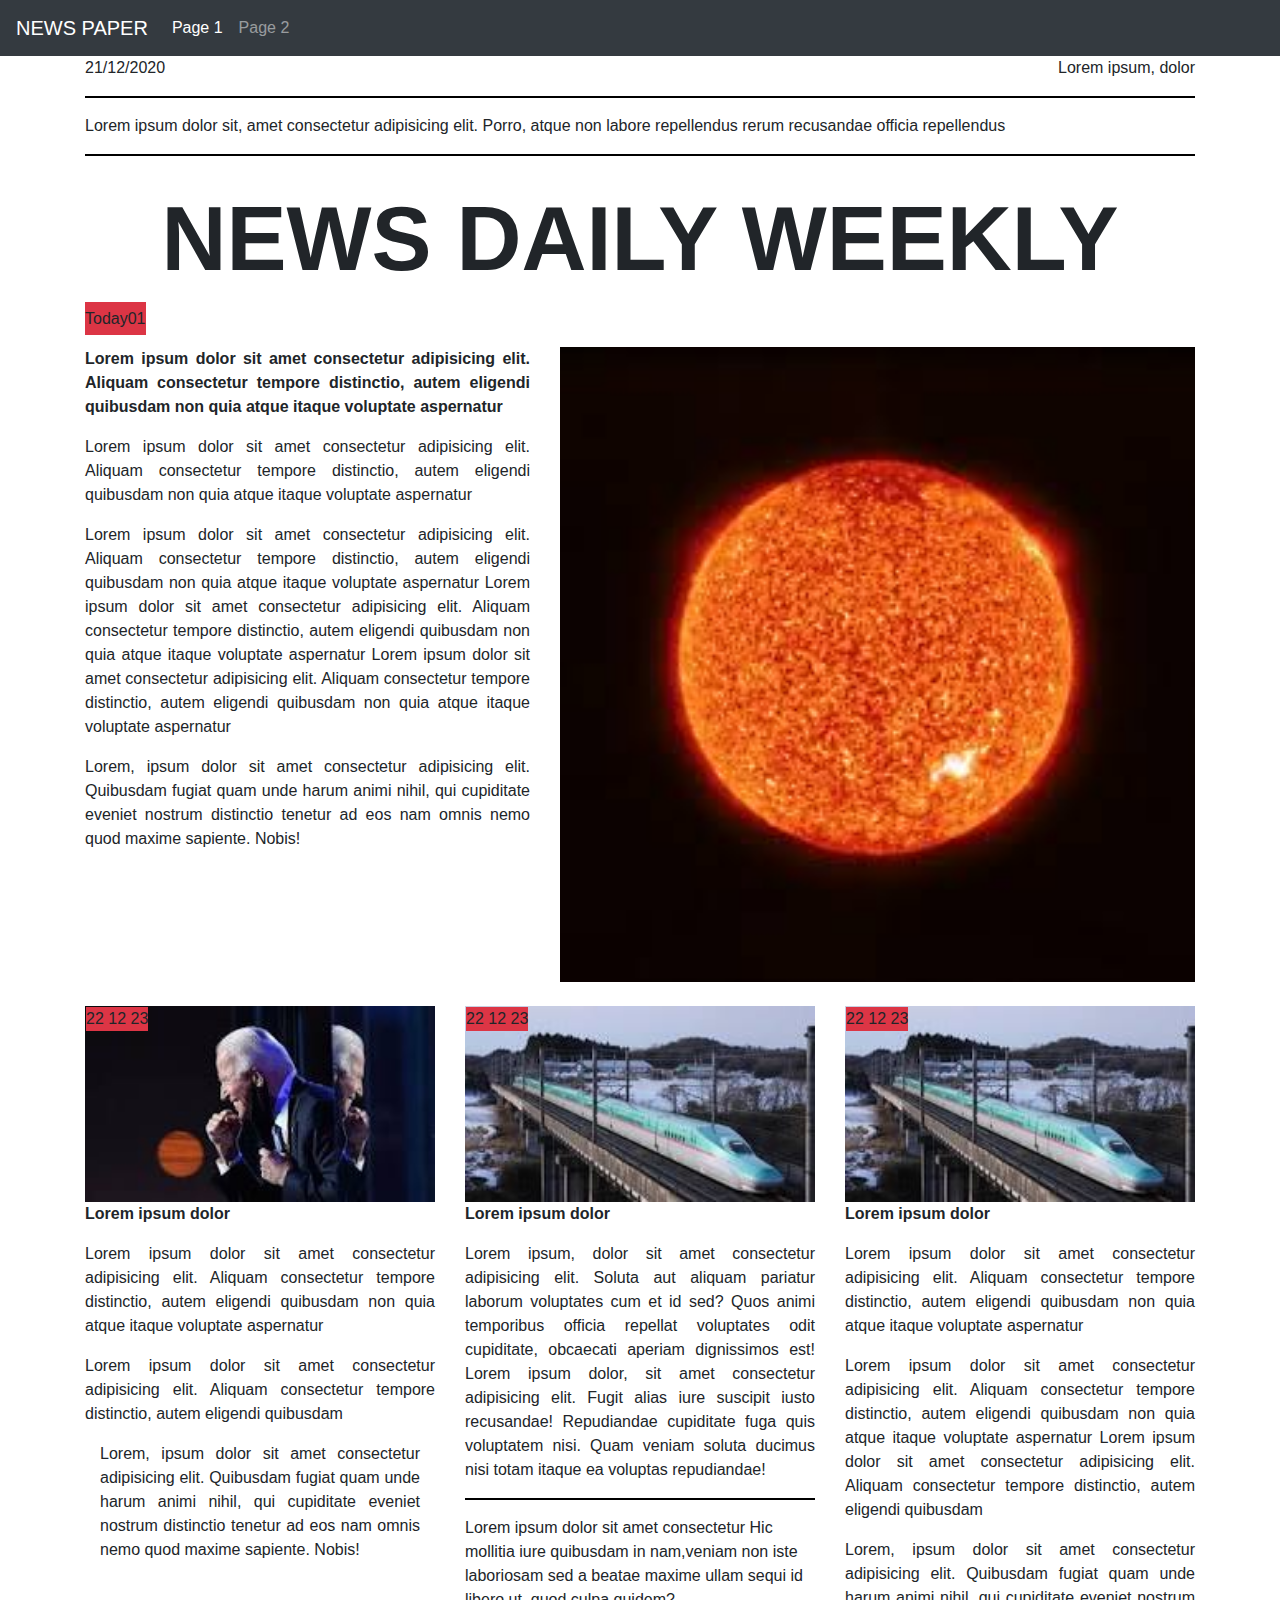
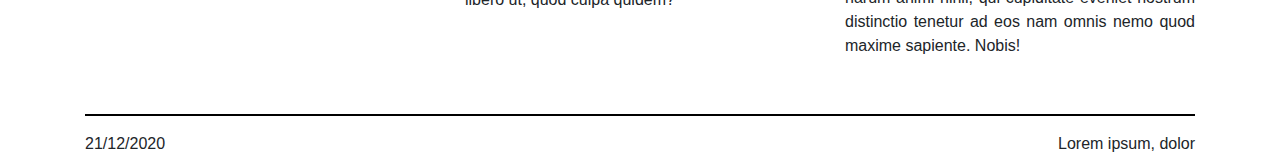
<file: index.html>
<html lang="en">
<head>
    <meta charset="UTF-8">
    <meta name="viewport" content="width=device-width, initial-scale=1.0">
    <link rel="stylesheet" href="https://cdn.jsdelivr.net/npm/bootstrap@4.5.3/dist/css/bootstrap.min.css" >
    <link rel="stylesheet" href="style.css"> 
    <title>Bootstrap Newspaper</title>
</head>
<body>
    <script src="https://code.jquery.com/jquery-3.5.1.slim.min.js" integrity="sha384-DfXdz2htPH0lsSSs5nCTpuj/zy4C+OGpamoFVy38MVBnE+IbbVYUew+OrCXaRkfj" crossorigin="anonymous"></script>
    <script src="https://cdn.jsdelivr.net/npm/bootstrap@4.5.3/dist/js/bootstrap.bundle.min.js" integrity="sha384-ho+j7jyWK8fNQe+A12Hb8AhRq26LrZ/JpcUGGOn+Y7RsweNrtN/tE3MoK7ZeZDyx" crossorigin="anonymous"></script>
     

    <nav class="navbar navbar-expand-lg navbar-dark bg-dark">
        <a class="navbar-brand" href="index.html">NEWS PAPER</a>
        <button class="navbar-toggler" type="button" data-toggle="collapse" data-target="#navbarSupportedContent" aria-controls="navbarSupportedContent" aria-expanded="false" aria-label="Toggle navigation">
          <span class="navbar-toggler-icon"></span>
        </button>
      
        <div class="collapse navbar-collapse" id="navbarSupportedContent">
          <ul class="navbar-nav mr-auto">
            <li class="nav-item active">
              <a class="nav-link" href="index.html">Page 1<span class="sr-only">(current)</span></a>
            </li>
            <li class="nav-item">
              <a class="nav-link" href="index2.html">Page 2</a>
            </li>
           </ul>
        </div>
    </nav>
    <div class="container">
       <div class="row">
           <div class="col-6 text-left">
               21/12/2020
           </div>
           <div class="col-6 text-right">
            Lorem ipsum, dolor
           </div>
       </div>
       <div class="row">
           <div class="col-12">
            <hr style="height:1px;"color=black>
            Lorem ipsum dolor sit, amet consectetur adipisicing elit. Porro, atque non labore repellendus rerum recusandae officia repellendus
            <hr style="height:1px;"color=black>
            </div>
       </div>
       <div class="row">
           <div class="col-12 font-weight-bold largetext text-center">
              NEWS DAILY WEEKLY
           </div>
       </div>
       <div class="row">
          <div class="col-12">
            <p><span class="bg-danger py-2">
                Today01
              </span></p>
          </div>
       </div>
       <div class="row">
           <div class="col-lg-5 col-md-12 col-s-12 col-xs-12">
                  <p class="font-weight-bold text-justify">
                      Lorem ipsum dolor sit amet consectetur adipisicing elit. 
                      Aliquam consectetur tempore distinctio, autem eligendi quibusdam 
                      non quia atque itaque voluptate aspernatur 
                  </p>
                  <p class="text-justify">
                    Lorem ipsum dolor sit amet consectetur adipisicing elit. 
                    Aliquam consectetur tempore distinctio, autem eligendi quibusdam 
                    non quia atque itaque voluptate aspernatur 
                  </p>
                  <p class="text-justify">
                    Lorem ipsum dolor sit amet consectetur adipisicing elit. 
                    Aliquam consectetur tempore distinctio, autem eligendi quibusdam 
                    non quia atque itaque voluptate aspernatur Lorem ipsum dolor sit amet consectetur adipisicing elit. 
                    Aliquam consectetur tempore distinctio, autem eligendi quibusdam 
                    non quia atque itaque voluptate aspernatur Lorem ipsum dolor sit amet consectetur adipisicing elit. 
                    Aliquam consectetur tempore distinctio, autem eligendi quibusdam 
                    non quia atque itaque voluptate aspernatur 
                  </p>
                    <p class="text-justify">
                    Lorem, ipsum dolor sit amet consectetur adipisicing elit. Quibusdam fugiat quam unde harum animi nihil, qui cupiditate eveniet 
                    nostrum distinctio tenetur ad eos nam omnis nemo quod maxime sapiente. Nobis!
                    <p>
           </div>
           <div class="col-lg-7 col-md-12 col-s-12 col-xs-12">
                <img src="sun.jpg" class = "image-fluid" alt="img" style="width: 100%;height:auto;">
           </div>
       </div>
       <div class="row py-4">
           <div class="col-lg-4 col-md-4 col-s-4 col-xs-12">
                    <img src ="us.jpg" class="image-fluid" style="width:100%;height:auto;">
                    <div class="top-left bg-danger">22 12 23</div>
                    <p class="font-weight-bold text-justify">
                        Lorem ipsum dolor
                    </p>
                    <p class="text-justify">
                    Lorem ipsum dolor sit amet consectetur adipisicing elit. 
                    Aliquam consectetur tempore distinctio, autem eligendi quibusdam 
                    non quia atque itaque voluptate aspernatur 
                    </p>
                    <p class="text-justify">
                    Lorem ipsum dolor sit amet consectetur adipisicing elit. 
                    Aliquam consectetur tempore distinctio, autem eligendi quibusdam 
                    </p>
                    <p class="col-12 text-justify">
                    Lorem, ipsum dolor sit amet consectetur adipisicing elit. Quibusdam fugiat quam unde harum animi nihil, qui cupiditate eveniet 
                    nostrum distinctio tenetur ad eos nam omnis nemo quod maxime sapiente. Nobis!
                    </p>
                </div>
                <div class="col-lg-4 col-md-4 col-s-4 col-xs-12">
                    <img src ="metro.jpg" class="image-fluid"  style="width:100%;height:auto;">  
                    <div class="top-left bg-danger">22 12 23</div>
                    <p class="font-weight-bold text-justify">
                        Lorem ipsum dolor
                    </p>
                    <p class="text-justify">
                        Lorem ipsum, dolor sit amet consectetur adipisicing elit. Soluta aut aliquam pariatur laborum voluptates cum et id sed? Quos animi temporibus officia repellat voluptates 
                        odit cupiditate, obcaecati aperiam dignissimos est! Lorem ipsum dolor, sit amet consectetur adipisicing elit. Fugit alias iure suscipit iusto recusandae! Repudiandae cupiditate fuga quis voluptatem nisi. Quam veniam soluta ducimus nisi 
                        totam itaque ea voluptas repudiandae!
                        <hr style="height:1px;"color=black>
                    </p>
                    <p>
                         Lorem ipsum dolor sit amet consectetur
                         Hic mollitia iure quibusdam in nam,veniam non iste laboriosam sed a beatae 
                         maxime ullam sequi id libero ut, quod culpa quidem?
                    </p>
                </div>
                <div class="col-lg-4 col-md-4 col-s-4 col-xs-12">
                    <img src ="metro.jpg" class="image-fluid"  style="width:100%;height:auto">  
                    <div class="top-left bg-danger">22 12 23</div>
                    <p class="font-weight-bold text-justify">
                        Lorem ipsum dolor
                    </p>
                    <p class="text-justify">
                    Lorem ipsum dolor sit amet consectetur adipisicing elit. 
                    Aliquam consectetur tempore distinctio, autem eligendi quibusdam 
                    non quia atque itaque voluptate aspernatur 
                    </p>
                    <p class="text-justify">
                    Lorem ipsum dolor sit amet consectetur adipisicing elit. 
                    Aliquam consectetur tempore distinctio, autem eligendi quibusdam 
                    non quia atque itaque voluptate aspernatur Lorem ipsum dolor sit amet consectetur adipisicing elit. 
                    Aliquam consectetur tempore distinctio, autem eligendi quibusdam  
                    </p>
                    <p class="text-justify">
                    Lorem, ipsum dolor sit amet consectetur adipisicing elit. Quibusdam fugiat quam unde harum animi nihil, qui cupiditate eveniet 
                    nostrum distinctio tenetur ad eos nam omnis nemo quod maxime sapiente. Nobis!
                    </p>
                </div>
            </div> 
       <div class="row">
            <div class="col-12">
                <hr style="height:1px;"color=black>
            </div>
            <div class="col-6 text-left">
                21/12/2020
            </div>
            <div class="col-6 text-right">
            Lorem ipsum, dolor
            </div>
        </div>
    </div>
</body>
</html>
</file>
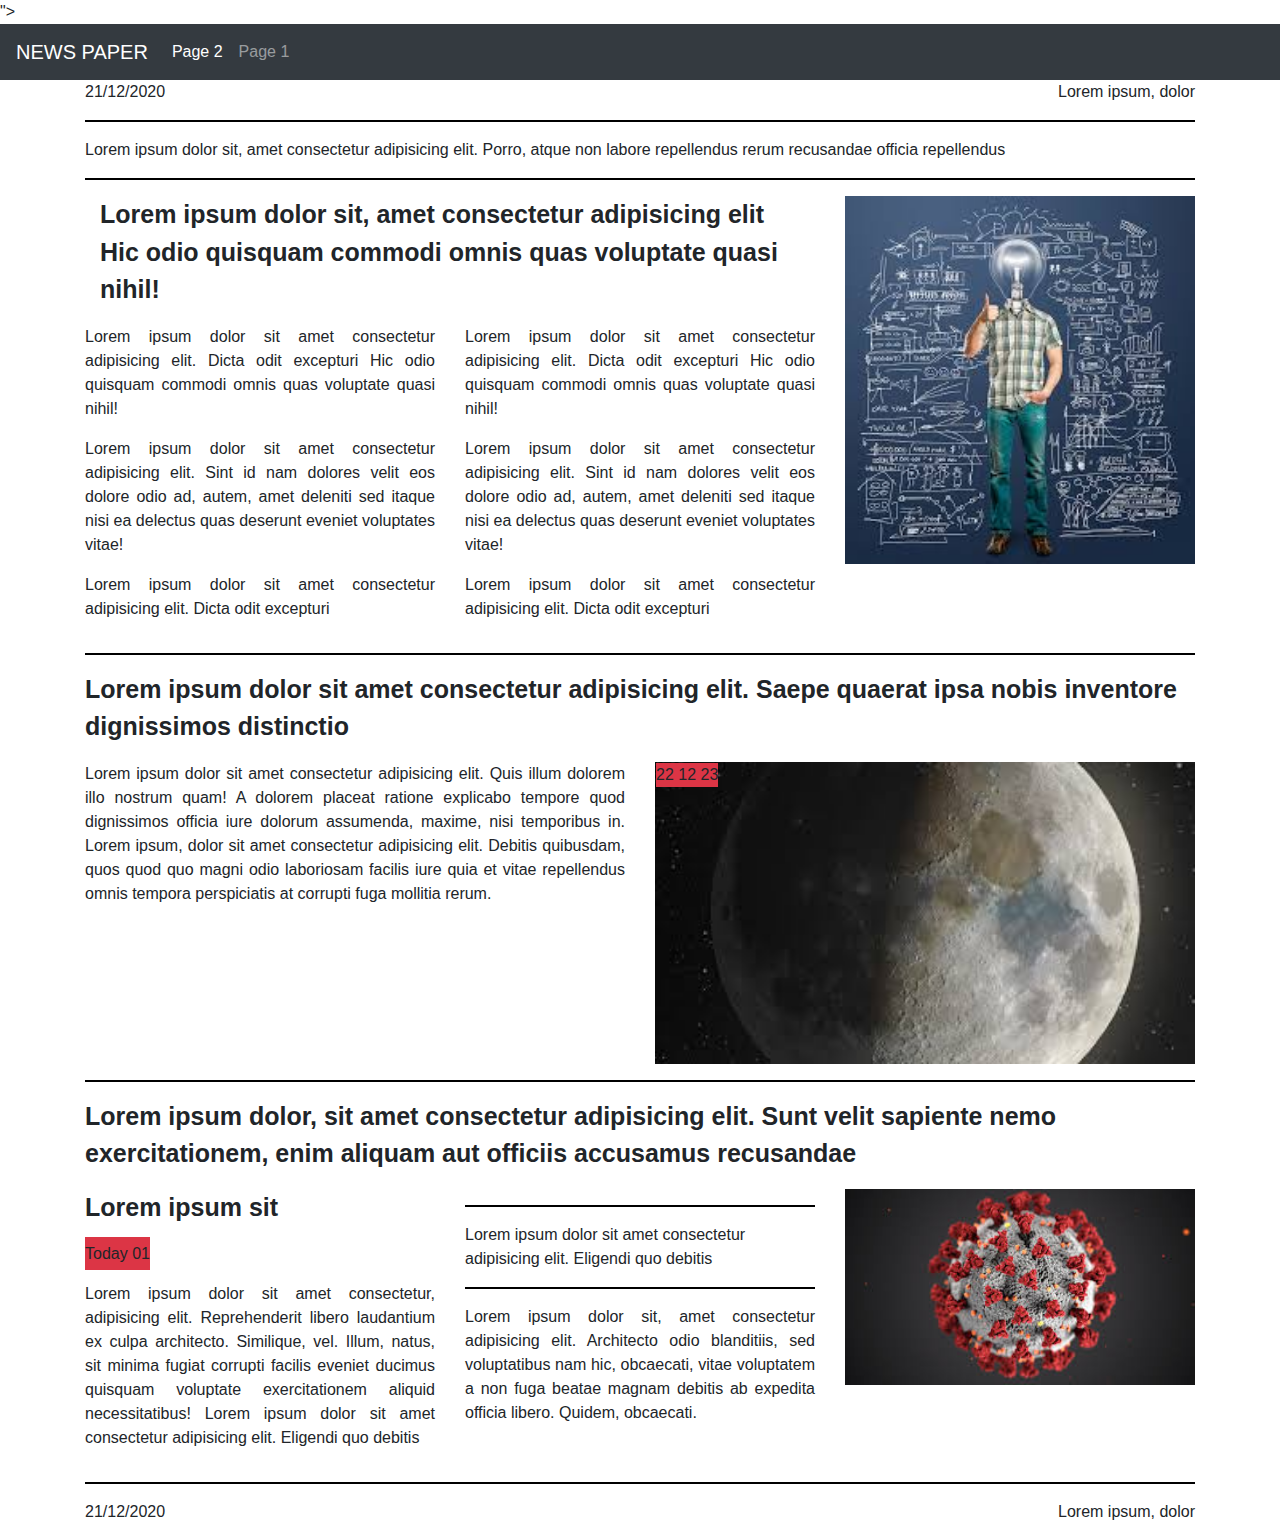
<file: index2.html>
<html lang="en">
<head>
    <meta charset="UTF-8">
    <meta name="viewport" content="width=device-width, initial-scale=1.0">
    <link rel="stylesheet" href="https://cdn.jsdelivr.net/npm/bootstrap@4.5.3/dist/css/bootstrap.min.css" >
    <link rel="stylesheet" href="style.css"> 
    <title>Document</title>
</head>
<body>
    <script src="https://code.jquery.com/jquery-3.5.1.slim.min.js" integrity="sha384-DfXdz2htPH0lsSSs5nCTpuj/zy4C+OGpamoFVy38MVBnE+IbbVYUew+OrCXaRkfj" crossorigin="anonymous"></script>
    <script src="https://cdn.jsdelivr.net/npm/bootstrap@4.5.3/dist/js/bootstrap.bundle.min.js" integrity="sha384-ho+j7jyWK8fNQe+A12Hb8AhRq26LrZ/JpcUGGOn+Y7RsweNrtN/tE3MoK7ZeZDyx" crossorigin="anonymous"></script>">
     
    <nav class="navbar navbar-expand-lg navbar-dark bg-dark">
        <a class="navbar-brand" href="index.html">NEWS PAPER</a>
        <button class="navbar-toggler" type="button" data-toggle="collapse" data-target="#navbarSupportedContent" aria-controls="navbarSupportedContent" aria-expanded="false" aria-label="Toggle navigation">
          <span class="navbar-toggler-icon"></span>
        </button>
      
        <div class="collapse navbar-collapse" id="navbarSupportedContent">
          <ul class="navbar-nav mr-auto">
            <li class="nav-item active">
              <a class="nav-link" href="index2.html">Page 2<span class="sr-only">(current)</span></a>
            </li>
            <li class="nav-item">
              <a class="nav-link" href="index.html">Page 1</a>
            </li>
           </ul>
        </div>
    </nav>
    <div class="container">
        <div class="row">
            <div class="col-6 text-left">
                21/12/2020
            </div>
            <div class="col-6 text-right">
             Lorem ipsum, dolor
            </div>
        </div>
        <div class="row">
            <div class="col-12">
             <hr style="height:1px;"color=black>
             Lorem ipsum dolor sit, amet consectetur adipisicing elit. Porro, atque non labore repellendus rerum recusandae officia repellendus
             <hr style="height:1px;"color=black>
             </div>
        </div>
        <div class="row">
            <div class="col-lg-8 col-md-8 col-s-12 col-xs-12">
                    <div class="col-12 text-bold">
                        <p class="font-weight-bold" style="font-size:25;">Lorem ipsum dolor sit, amet consectetur adipisicing elit
                        Hic odio quisquam commodi omnis quas voluptate quasi nihil!</p>
                    </div>
                <div class="row">
                    <div class="col-6 text-justify">
                        <p>Lorem ipsum dolor sit amet consectetur adipisicing elit. Dicta odit excepturi 
                             Hic odio quisquam commodi omnis quas voluptate quasi nihil!</p>
                        <p>Lorem ipsum dolor sit amet consectetur adipisicing elit. Sint id nam dolores velit eos dolore odio ad, autem, 
                            amet deleniti sed itaque nisi ea delectus quas deserunt eveniet voluptates vitae!</p>
                        <p>Lorem ipsum dolor sit amet consectetur adipisicing elit. Dicta odit excepturi</p>
                    </div>
                    <div class="col-6 text-justify">
                        <p>Lorem ipsum dolor sit amet consectetur adipisicing elit. Dicta odit excepturi 
                             Hic odio quisquam commodi omnis quas voluptate quasi nihil!</p>
                        <p>Lorem ipsum dolor sit amet consectetur adipisicing elit. Sint id nam dolores velit eos dolore odio ad, autem, 
                            amet deleniti sed itaque nisi ea delectus quas deserunt eveniet voluptates vitae!</p>
                        <p>Lorem ipsum dolor sit amet consectetur adipisicing elit. Dicta odit excepturi</p>
                    </div>
                </div>
            </div>
            <div class="col-lg-4 col-md-4 col-s-12 col-xs-12">
                <img src="intelligence.jpg" class="image-fluid" style="height:auto;width:100%;">
            </div>
        </div>
        <div class="row">
            <div class="col-12">
                <hr style="height:1px;"color=black>
            </div>
        </div>
        <div class="row">
            <div class="col-lg-12 col-md-12 col-s-12 col-xs-12">
                <p class="font-weight-bold" style="font-size:25;">Lorem ipsum dolor sit amet consectetur adipisicing elit. Saepe quaerat ipsa nobis inventore dignissimos distinctio</p>
            </div>
            <div class="col-lg-6 col-md-6 col-s-12 col-xs-12 text-justify">
                <p>Lorem ipsum dolor sit amet consectetur adipisicing elit. Quis illum dolorem illo nostrum quam! A dolorem placeat ratione explicabo tempore quod dignissimos 
                officia iure dolorum assumenda, maxime, nisi temporibus in. Lorem ipsum, dolor sit amet consectetur adipisicing elit. Debitis quibusdam, quos quod quo magni odio laboriosam facilis iure quia et vitae 
                repellendus omnis tempora perspiciatis at corrupti fuga mollitia rerum.</p>
            </div>
            <div class="col-lg-6 col-md-6 col-s-12 col-xs-12">
                <img src="planet.jpg" class="img-fluid" style="height:auto;width:100%;">
                <div class="top-left bg-danger">22 12 23</div>
            </div>
        </div>
        <div class="row">
            <div class="col-12">
                <hr style="height:1px;"color=black>
            </div>
        </div>
        <div class="row">
            <div class="col-lg-12 col-md-12 col-s-12 col-xs-12">
                <p class="font-weight-bold" style="font-size:25;">Lorem ipsum dolor, sit amet consectetur adipisicing elit. Sunt velit sapiente nemo exercitationem, enim aliquam aut officiis accusamus recusandae</p>
            </div>
            <div class="col-lg-4 col-md-12 col-s-12 col-xs-12">
                <p class="font-weight-bold" style="font-size:25;">Lorem ipsum sit</p>
                <p><span class="bg-danger py-2">Today 01</span></p>
                <p class="text-justify">Lorem ipsum dolor sit amet consectetur, adipisicing elit. Reprehenderit libero laudantium ex culpa architecto. Similique, vel. Illum, natus, sit minima fugiat corrupti facilis 
                    eveniet ducimus quisquam voluptate exercitationem aliquid necessitatibus! Lorem ipsum dolor sit amet consectetur adipisicing elit. Eligendi quo debitis</p>
            </div>
            <div class="col-lg-4 col-md-12 col-s-12 col-xs-12">
                <p class="red-lab">
                    <hr style="height:1px;"color=black>
                    Lorem ipsum dolor sit amet consectetur adipisicing elit. Eligendi quo debitis
                    <hr style="height:1px;"color=black>
                </p>
                <p class="text-justify">Lorem ipsum dolor sit, amet consectetur adipisicing elit. Architecto odio blanditiis, sed voluptatibus nam hic, obcaecati, vitae voluptatem a non fuga beatae magnam debitis ab expedita officia libero. Quidem, obcaecati.</p>
            </div>
            <div class="col-lg-4 col-md-12 col-s-12 col-xs-12">
                <img src="corona.jpg" class="img-fluid" style="height:auto;width:100%;">
            </div>
        </div>
        <div class="row">
            <div class="col-12">
                <hr style="height:1px"color=black>
            </div>
            <div class="col-6 text-left">
                21/12/2020
            </div>
            <div class="col-6 text-right">
            Lorem ipsum, dolor
            </div>
        </div>
    </div>  
</body>
</html>
</file>
<file: style.css>
.largetext {
    font-size: 90px;
}
.med {
    font-size:30px;
}
.top-left {
    position: absolute;
    top: 1px;
    left: 16px;
  }
.img-fluid {
    max-width: 100%;
    height: auto;
}
.img {
    vertical-align: middle;
    border-style: none;
}
.red-lab {
    color:red;
}
</file>
